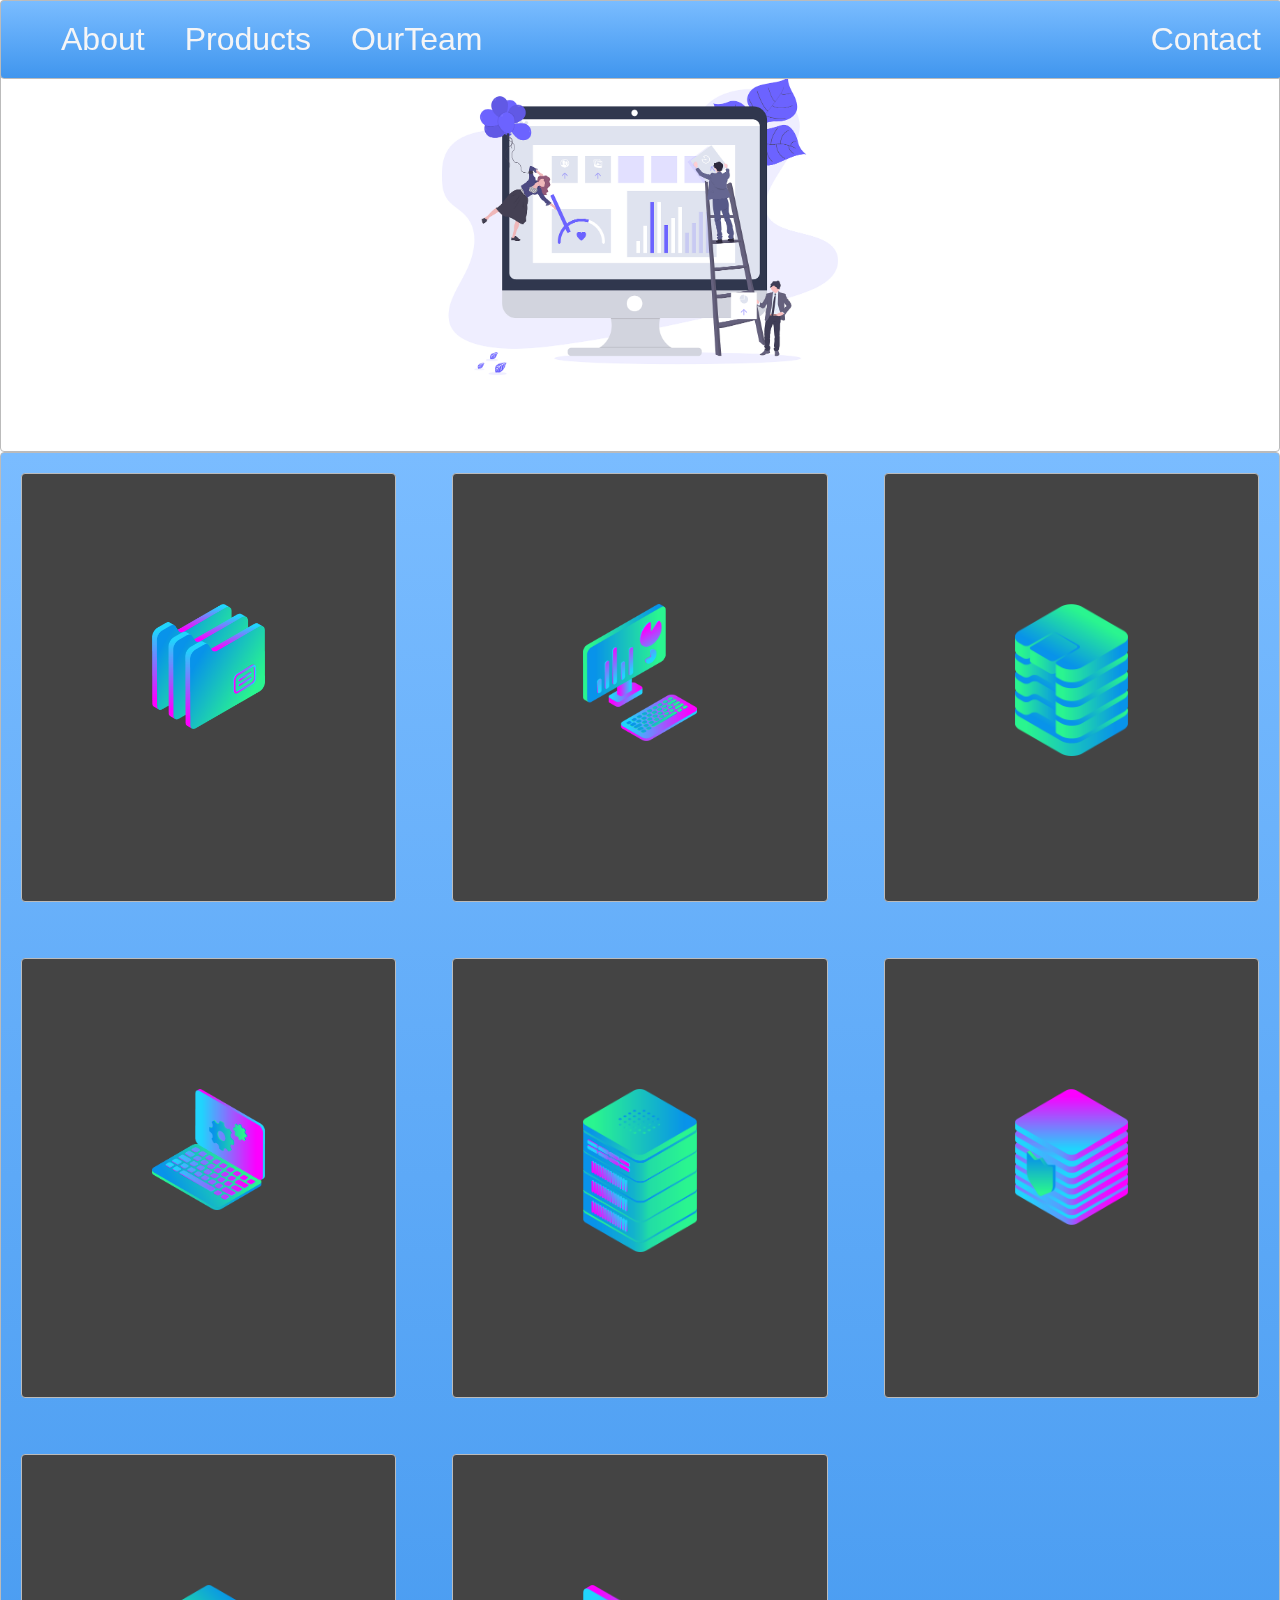
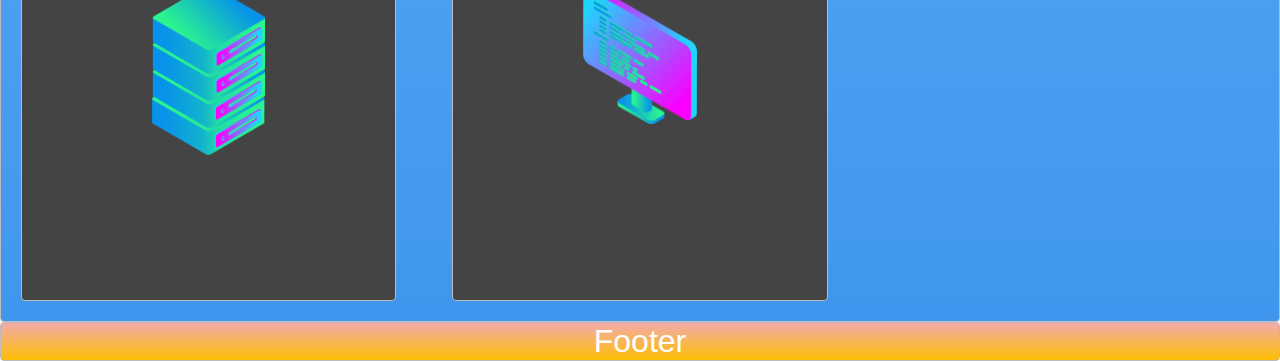
<file: fancy-layout/index.html>
<!DOCTYPE html>
<html>
  <head>
    <title>Layout Master</title>
    <link rel="stylesheet" type="text/css" href="./style.css" />
  </head>
  <body>
    <!-- About, Products, OurTean  Contact -->

    <nav class="zone blue sticy">
      <ul class="main-nav">
        <li><a href="#">About</a></li>
        <li><a href="#">Products</a></li>
        <li><a href="#">OurTeam</a></li>
        <li class="push"><a href="#">Contact</a></li>
      </ul>
    </nav>
    <div class="container zone red">
      <img class="cover" src="./img/undraw.png" />
    </div>
    <div class="zone blue grid-wraper">
      <div class="box zone"><img src="./img/files_2.png" /></div>
      <div class="box zone"><img src="./img/desktop_analytics_2.png" /></div>
      <div class="box zone"><img src="./img/data_storage_2_2.png" /></div>
      <div class="box zone"><img src="./img/monitor_settings_2.png" /></div>
      <div class="box zone"><img src="./img/server_3.png" /></div>
      <div class="box zone"><img src="./img/server_safe_2.png" /></div>
      <div class="box zone"><img src="./img/server_2_2.png" /></div>
      <div class="box zone"><img src="./img/monitor_coding_2.png" /></div>
    </div>
    <footer class="zone yellow">Footer</footer>
  </body>
</html>
</file>
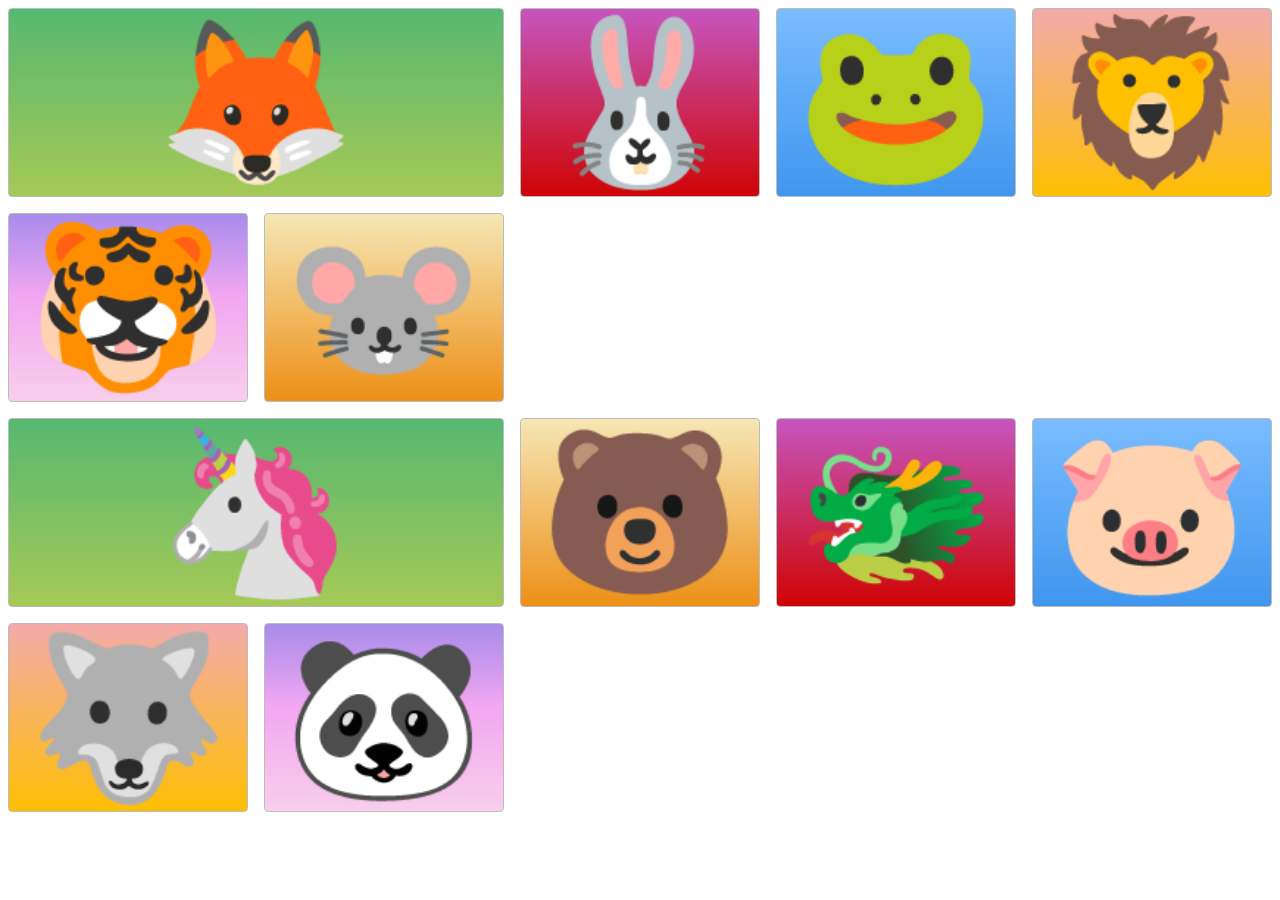
<file: grid-animals/index.html>
<!DOCTYPE html>
<html>
  <head>
    <!-- the below meta tag is default in most modern browsers. however if you have an
  older browser, the emojis may not show up properly. In which case you need this meta
  tag. Read more here: https://teamtreehouse.com/community/meta-charsetutf8-what-does-this-mean-or-what-does-it-do-i-deleted-it-from-the-code-and-nothing-changed -->
    <meta charset="utf-8" />
    <title>Grid Master</title>
    <link rel="stylesheet" type="text/css" href="./style.css" />
  </head>
  <body>
    <div class="container">
      <div class="zone green">🦊</div>
      <div class="zone red">🐰</div>
      <div class="zone blue">🐸</div>
      <div class="zone yellow">🦁</div>
      <div class="zone purple">🐯</div>
      <div class="zone brown">🐭</div>
      <div class="zone green">🦄</div>
      <div class="zone brown">🐻</div>
      <div class="zone red">🐲</div>
      <div class="zone blue">🐷</div>
      <div class="zone yellow">🐺</div>
      <div class="zone purple">🐼</div>
    </div>
  </body>
</html>
</file>
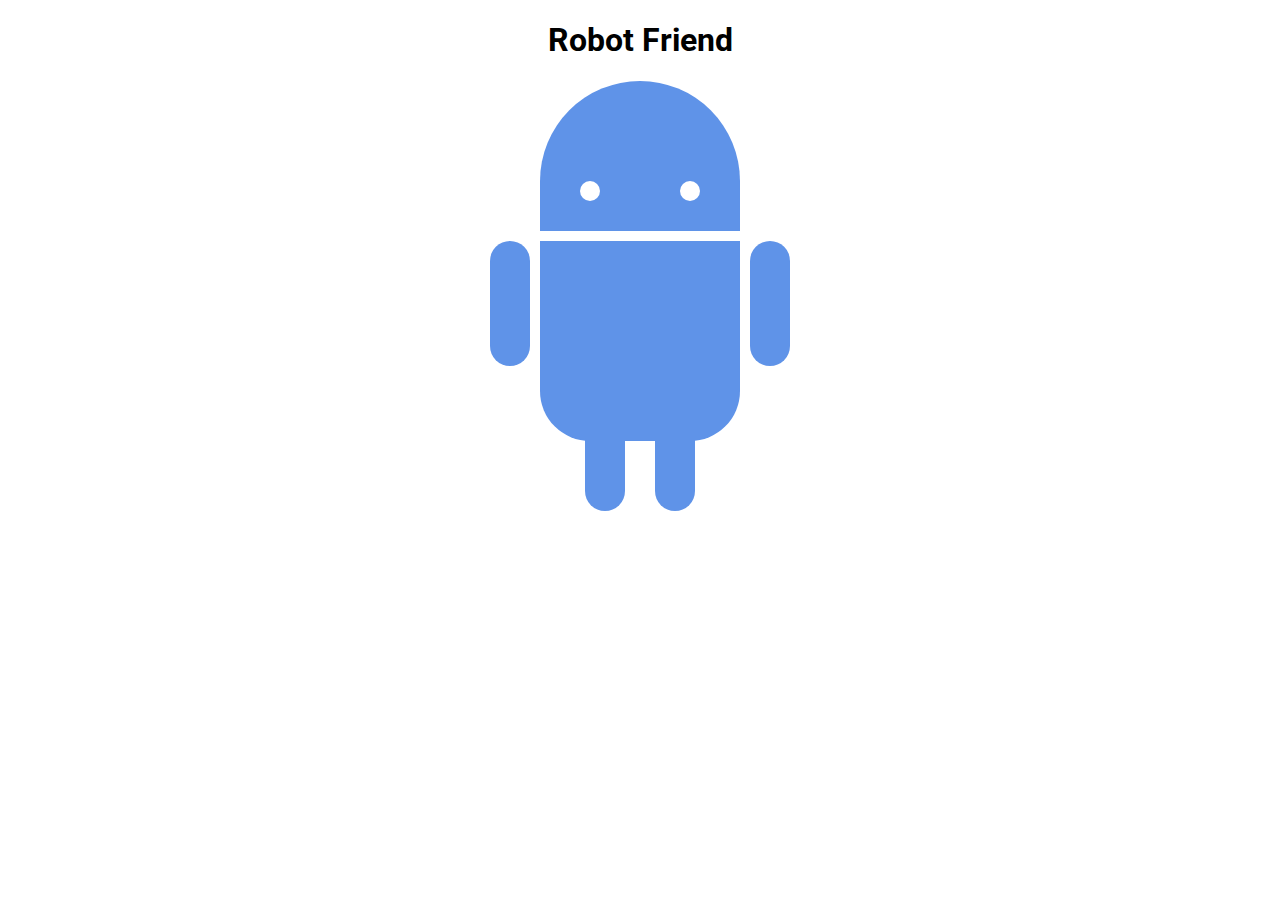
<file: robot/index.html>
<!DOCTYPE html>
<html>
<head>
	<title>RoboPage</title>
	<link rel="stylesheet" type="text/css" href="style.css">
	<link href="https://fonts.googleapis.com/css?family=Roboto" rel="stylesheet">
</head>
<body>
	<h1>Robot Friend</h1>
	<div class="robots">
		<div class="android"> 
			<div class="head"> 
				<div class="eyes"> 
					<div class="left_eye"></div> 
					<div class="right_eye"></div>
				</div> 
			</div> 
			<div class="upper_body"> 
				<div class="left_arm"></div> 
				<div class="torso"></div> 
				<div class="right_arm"></div> 
			</div> 
			<div class="lower_body"> 
				<div class="left_leg"></div> 
				<div class="right_leg"></div> 
			</div> 
		</div>
	</div>
</body>
</html>
</file>
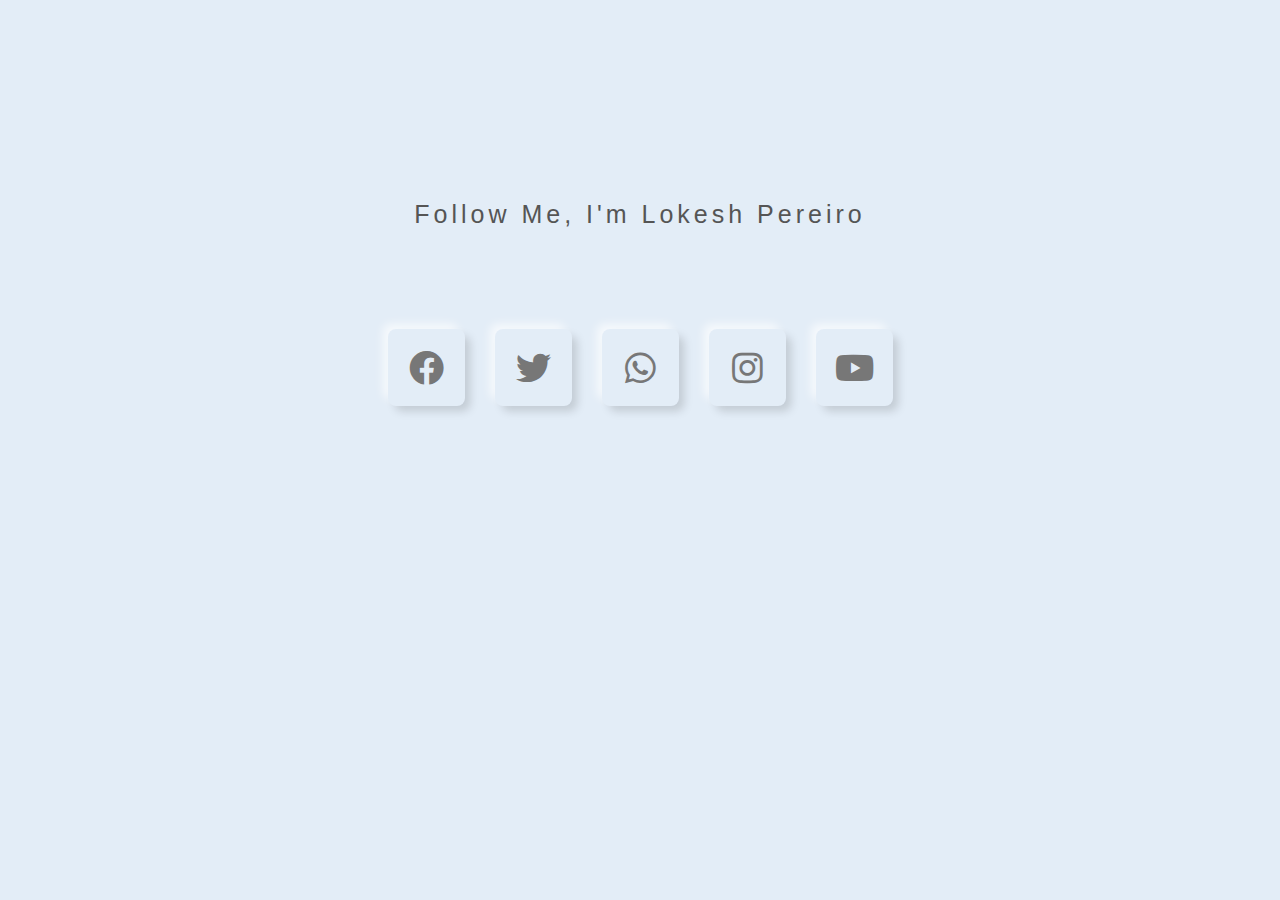
<file: UxUi-rrss/index.html>
<!DOCTYPE html>
<html lang="en">

<head>
    <meta charset="UTF-8">
    <meta name="viewport" content="width=device-width, initial-scale=1.0">
    <title>Neomorphism UI Design - Social Media</title>
    <link rel="stylesheet" href="estiloxx.css">
    <link rel="stylesheet" href="https://cdnjs.cloudflare.com/ajax/libs/font-awesome/5.15.4/css/all.min.css">
</head>

<body>

    <h1>Follow Me, I'm Lokesh Pereiro</h1>

    <div class='social-media'>
        <a href="#"><i class="fab fa-facebook"></i></a>
        <a href="#"><i class="fab fa-twitter"></i></a>
        <a href="#"><i class="fab fa-whatsapp"></i></a>
        <a href="#"><i class="fab fa-instagram"></i></a>
        <a href="#"><i class="fab fa-youtube"></i></a>
    </div>



</body>

</html>
</file>
<file: fancy-layout/style.css>
body {
  margin: auto 0;
  font-family: Arial, Helvetica, sans-serif;
}
.zone {
  /* padding: 30px 50px;
  margin: 40px 60px; */
  cursor: pointer;
  /* display: inline-block; */
  color: #fff;
  font-size: 2em;
  border-radius: 4px;
  border: 1px solid #bbb;
  transition: all 0.3s linear;
}

.zone:hover {
  -webkit-box-shadow: rgba(0, 0, 0, 0.8) 0px 5px 15px,
    inset rgba(0, 0, 0, 0.15) 0px -10px 20px;
  -moz-box-shadow: rgba(0, 0, 0, 0.8) 0px 5px 15px,
    inset rgba(0, 0, 0, 0.15) 0px -10px 20px;
  -o-box-shadow: rgba(0, 0, 0, 0.8) 0px 5px 15px,
    inset rgba(0, 0, 0, 0.15) 0px -10px 20px;
  box-shadow: rgba(0, 0, 0, 0.8) 0px 5px 15px,
    inset rgba(0, 0, 0, 0.15) 0px -10px 20px;
}
.box:hover {
  -webkit-transform: rotate(-7deg);
  -moz-transform: rotate(-7deg);
  -o-transform: rotate(-7deg);
  transform: rotate(-7deg);
}

/* Nav */
/* .green {
  width: 100%;
} */
.sticy {
  width: 100%;
  position: fixed;
  top: 0;
}
.main-nav {
  display: flex;
  list-style: none;
  margin: 0;
}
li {
  padding: 20px;
}
.push {
  margin-left: auto;
}
a {
  color: #f5f5f6;
  text-decoration: none;
}

@media (max-width: 600px) {
  .main-nav {
    font-size: 0.5em;
    padding: 0;
  }
}

/* Cover */
.container {
  display: flex;
  justify-content: center;
  align-items: center;
  height: 50vh;
}
.cover {
  width: 30rem;
}
/*https://paulund.co.uk/how-to-create-shiny-css-buttons*/
/***********************************************************************
 *  Green Background
 **********************************************************************/
.green {
  background: #56b870; /* Old browsers */
  background: -moz-linear-gradient(top, #56b870 0%, #a5c956 100%); /* FF3.6+ */
  background: -webkit-gradient(
    linear,
    left top,
    left bottom,
    color-stop(0%, #56b870),
    color-stop(100%, #a5c956)
  ); /* Chrome,Safari4+ */
  background: -webkit-linear-gradient(
    top,
    #56b870 0%,
    #a5c956 100%
  ); /* Chrome10+,Safari5.1+ */
  background: -o-linear-gradient(
    top,
    #56b870 0%,
    #a5c956 100%
  ); /* Opera 11.10+ */
  background: -ms-linear-gradient(top, #56b870 0%, #a5c956 100%); /* IE10+ */
  background: linear-gradient(top, #56b870 0%, #a5c956 100%); /* W3C */
}

/* Grid */

.grid-wraper {
  display: grid;
  grid-template-columns: repeat(auto-fill, minmax(350px, 1fr));
  gap: 1rem;
}
.box > img {
  width: 100%;
}

.box {
  background-color: #444;
  padding: 130px;
  margin: 20px;
}

footer {
  text-align: center;
}
/***********************************************************************
 *  Red Background
 **********************************************************************/

/***********************************************************************
 *  Yellow Background
 **********************************************************************/
.yellow {
  background: #f3aaaa; /* Old browsers */
  background: -moz-linear-gradient(top, #f3aaaa 0%, #febf04 100%); /* FF3.6+ */
  background: -webkit-gradient(
    linear,
    left top,
    left bottom,
    color-stop(0%, #f3aaaa),
    color-stop(100%, #febf04)
  ); /* Chrome,Safari4+ */
  background: -webkit-linear-gradient(
    top,
    #f3aaaa 0%,
    #febf04 100%
  ); /* Chrome10+,Safari5.1+ */
  background: -o-linear-gradient(
    top,
    #f3aaaa 0%,
    #febf04 100%
  ); /* Opera 11.10+ */
  background: -ms-linear-gradient(top, #f3aaaa 0%, #febf04 100%); /* IE10+ */
  background: linear-gradient(top, #f3aaaa 0%, #febf04 100%); /* W3C */
}

/***********************************************************************
 *  Blue Background
 **********************************************************************/
.blue {
  background: #7abcff; /* Old browsers */
  background: -moz-linear-gradient(
    top,
    #7abcff 0%,
    #60abf8 44%,
    #4096ee 100%
  ); /* FF3.6+ */
  background: -webkit-gradient(
    linear,
    left top,
    left bottom,
    color-stop(0%, #7abcff),
    color-stop(44%, #60abf8),
    color-stop(100%, #4096ee)
  ); /* Chrome,Safari4+ */
  background: -webkit-linear-gradient(
    top,
    #7abcff 0%,
    #60abf8 44%,
    #4096ee 100%
  ); /* Chrome10+,Safari5.1+ */
  background: -o-linear-gradient(
    top,
    #7abcff 0%,
    #60abf8 44%,
    #4096ee 100%
  ); /* Opera 11.10+ */
  background: -ms-linear-gradient(
    top,
    #7abcff 0%,
    #60abf8 44%,
    #4096ee 100%
  ); /* IE10+ */
  background: linear-gradient(
    top,
    #7abcff 0%,
    #60abf8 44%,
    #4096ee 100%
  ); /* W3C */
}
</file>
<file: grid-animals/style.css>
.container {
  display: grid;
  grid-template-columns: repeat(auto-fill, minmax(200px, 1fr));
  grid-template-rows: 1fr;
  gap: 1rem;
}
.green {
  grid-column: 1/3; /* span: 2,3....*/
}

.zone {
  cursor: pointer;
  /* display: inline-block; */
  text-align: center;
  font-size: 10em;
  border-radius: 4px;
  border: 1px solid #bbb;
  transition: all 0.3s linear;
}

.zone:hover {
  -webkit-box-shadow: rgba(0, 0, 0, 0.8) 0px 5px 15px,
    inset rgba(0, 0, 0, 0.15) 0px -10px 20px;
  -moz-box-shadow: rgba(0, 0, 0, 0.8) 0px 5px 15px,
    inset rgba(0, 0, 0, 0.15) 0px -10px 20px;
  -o-box-shadow: rgba(0, 0, 0, 0.8) 0px 5px 15px,
    inset rgba(0, 0, 0, 0.15) 0px -10px 20px;
  box-shadow: rgba(0, 0, 0, 0.8) 0px 5px 15px,
    inset rgba(0, 0, 0, 0.15) 0px -10px 20px;
}

/*https://paulund.co.uk/how-to-create-shiny-css-buttons*/
/***********************************************************************
 *  Green Background
 **********************************************************************/
.green {
  background: #56b870; /* Old browsers */
  background: -moz-linear-gradient(top, #56b870 0%, #a5c956 100%); /* FF3.6+ */
  background: -webkit-gradient(
    linear,
    left top,
    left bottom,
    color-stop(0%, #56b870),
    color-stop(100%, #a5c956)
  ); /* Chrome,Safari4+ */
  background: -webkit-linear-gradient(
    top,
    #56b870 0%,
    #a5c956 100%
  ); /* Chrome10+,Safari5.1+ */
  background: -o-linear-gradient(
    top,
    #56b870 0%,
    #a5c956 100%
  ); /* Opera 11.10+ */
  background: -ms-linear-gradient(top, #56b870 0%, #a5c956 100%); /* IE10+ */
  background: linear-gradient(top, #56b870 0%, #a5c956 100%); /* W3C */
}

/***********************************************************************
 *  Red Background
 **********************************************************************/
.red {
  background: #c655be; /* Old browsers */
  background: -moz-linear-gradient(top, #c655be 0%, #cf0404 100%); /* FF3.6+ */
  background: -webkit-gradient(
    linear,
    left top,
    left bottom,
    color-stop(0%, #c655be),
    color-stop(100%, #cf0404)
  ); /* Chrome,Safari4+ */
  background: -webkit-linear-gradient(
    top,
    #c655be 0%,
    #cf0404 100%
  ); /* Chrome10+,Safari5.1+ */
  background: -o-linear-gradient(
    top,
    #c655be 0%,
    #cf0404 100%
  ); /* Opera 11.10+ */
  background: -ms-linear-gradient(top, #c655be 0%, #cf0404 100%); /* IE10+ */
  background: linear-gradient(top, #c655be 0%, #cf0404 100%); /* W3C */
}

/***********************************************************************
 *  Yellow Background
 **********************************************************************/
.yellow {
  background: #f3aaaa; /* Old browsers */
  background: -moz-linear-gradient(top, #f3aaaa 0%, #febf04 100%); /* FF3.6+ */
  background: -webkit-gradient(
    linear,
    left top,
    left bottom,
    color-stop(0%, #f3aaaa),
    color-stop(100%, #febf04)
  ); /* Chrome,Safari4+ */
  background: -webkit-linear-gradient(
    top,
    #f3aaaa 0%,
    #febf04 100%
  ); /* Chrome10+,Safari5.1+ */
  background: -o-linear-gradient(
    top,
    #f3aaaa 0%,
    #febf04 100%
  ); /* Opera 11.10+ */
  background: -ms-linear-gradient(top, #f3aaaa 0%, #febf04 100%); /* IE10+ */
  background: linear-gradient(top, #f3aaaa 0%, #febf04 100%); /* W3C */
}

/***********************************************************************
 *  Blue Background
 **********************************************************************/
.blue {
  background: #7abcff; /* Old browsers */
  background: -moz-linear-gradient(
    top,
    #7abcff 0%,
    #60abf8 44%,
    #4096ee 100%
  ); /* FF3.6+ */
  background: -webkit-gradient(
    linear,
    left top,
    left bottom,
    color-stop(0%, #7abcff),
    color-stop(44%, #60abf8),
    color-stop(100%, #4096ee)
  ); /* Chrome,Safari4+ */
  background: -webkit-linear-gradient(
    top,
    #7abcff 0%,
    #60abf8 44%,
    #4096ee 100%
  ); /* Chrome10+,Safari5.1+ */
  background: -o-linear-gradient(
    top,
    #7abcff 0%,
    #60abf8 44%,
    #4096ee 100%
  ); /* Opera 11.10+ */
  background: -ms-linear-gradient(
    top,
    #7abcff 0%,
    #60abf8 44%,
    #4096ee 100%
  ); /* IE10+ */
  background: linear-gradient(
    top,
    #7abcff 0%,
    #60abf8 44%,
    #4096ee 100%
  ); /* W3C */
}

/***********************************************************************
 *  Purple Background
 **********************************************************************/
.purple {
  background: #a88beb; /* Old browsers */
  background: -moz-linear-gradient(
    top,
    #a88beb 0%,
    #f1a7f1 44%,
    #f8ceec 100%
  ); /* FF3.6+ */
  background: -webkit-gradient(
    linear,
    left top,
    left bottom,
    color-stop(0%, #a88beb),
    color-stop(44%, #f1a7f1),
    color-stop(100%, #f8ceec)
  ); /* Chrome,Safari4+ */
  background: -webkit-linear-gradient(
    top,
    #a88beb 0%,
    #f1a7f1 44%,
    #f8ceec 100%
  ); /* Chrome10+,Safari5.1+ */
  background: -o-linear-gradient(
    top,
    #a88beb 0%,
    #f1a7f1 44%,
    #f8ceec 100%
  ); /* Opera 11.10+ */
  background: -ms-linear-gradient(
    top,
    #a88beb 0%,
    #f1a7f1 44%,
    #f8ceec 100%
  ); /* IE10+ */
  background: linear-gradient(
    top,
    #a88beb 0%,
    #f1a7f1 44%,
    #f8ceec 100%
  ); /* W3C */
}

/***********************************************************************
 *  Brown Background
 **********************************************************************/
.brown {
  background: #f6e6b4; /* Old browsers */
  background: -moz-linear-gradient(top, #f6e6b4 0%, #ed9017 100%); /* FF3.6+ */
  background: -webkit-gradient(
    linear,
    left top,
    left bottom,
    color-stop(0%, #f6e6b4),
    color-stop(100%, #ed9017)
  ); /* Chrome,Safari4+ */
  background: -webkit-linear-gradient(
    top,
    #f6e6b4 0%,
    #ed9017 100%
  ); /* Chrome10+,Safari5.1+ */
  background: -o-linear-gradient(
    top,
    #f6e6b4 0%,
    #ed9017 100%
  ); /* Opera 11.10+ */
  background: -ms-linear-gradient(top, #f6e6b4 0%, #ed9017 100%); /* IE10+ */
  background: linear-gradient(top, #f6e6b4 0%, #ed9017 100%); /* W3C */
  filter: progid:DXImageTransform.Microsoft.gradient( startColorstr='#f6e6b4', endColorstr='#ed9017',GradientType=0 ); /* IE6-9 */
}
</file>
<file: robot/style.css>
h1 {
	text-align: center;
	font-family: 'Roboto', sans-serif;
}

.robots {
	flex-wrap: wrap;
	display: flex;
	justify-content: center;
}

.head, 
.left_arm, 


.torso, 
.right_arm, 
.left_leg, 
.right_leg {
	 background-color: #5f93e8;
}

.head { 
	width: 200px; 
	margin: 0 auto; 
	height: 150px; 
	border-radius: 200px 200px 0 0; 
	margin-bottom: 10px;
} 

.eyes {
	display: flex
}

.head:hover {
	width: 300px;
    transition: 1s ease-in-out;
}

.upper_body { 
	width: 300px; 
	height: 150px;
	display: flex; 
} 

.left_arm, .right_arm { 
	width: 40px; 
	height: 125px;
	border-radius: 100px; 
} 

.left_arm { 
	margin-right: 10px; 
} 

.right_arm { 
	margin-left: 10px; 
} 

.torso { 
	width: 200px; 
	height: 200px;
	border-radius: 0 0 50px 50px; 
} 

.lower_body { 
	width: 200px; 
	height: 200px;
	/* This is another useful property. Hmm what do you think it does?*/
	margin: 0 auto;
	display: flex; 
} 

.left_leg, .right_leg { 
	width: 40px; 
	height: 120px;
	border-radius: 0 0 100px 100px; 
} 

.left_leg { 
	margin-left: 45px; 
} 

.left_leg:hover {
	-webkit-transform: rotate(20deg);
    -moz-transform: rotate(20deg);
    -o-transform: rotate(20deg);
    -ms-transform: rotate(20deg);
    transform: rotate(20deg);
}

.right_leg { 
	margin-left: 30px; 
}

.left_eye, .right_eye { 
	width: 20px; 
	height: 20px; 
	border-radius: 15px; 
	background-color: white;  
} 

.left_eye { 
	/* These properties are new and you haven't encountered
	in this course. Check out CSS Tricks to see what it does! */
	position: relative; 
	top: 100px; 
	left: 40px; 
} 

.right_eye { 
	position: relative; 
	top: 100px; 
	left: 120px; 
}
</file>
<file: UxUi-rrss/estiloxx.css>
* {
    margin: 0;
    padding: 0;
}

body {
    background-color: #e3edf7;
}

h1 {
    font-family: sans-serif;
    font-weight: normal;
    font-size: 25px;
    letter-spacing: 4px;
    padding: 200px 0 100px;
    color: #555;
    text-align: center;
}

.social-media {
    display: flex;
    justify-content: center;
}

a {
    display: flex;
    background-color: #e3edf7;
    height: 75px;
    width: 75px;
    margin: 0 15px;
    border-radius: 8px;
    align-items: center;
    justify-content: center;
    text-decoration: none;
    box-shadow: 6px 6px 10px -1px rgba(0, 0, 0, 0.15),
        -6px -6px 10px -1px rgba(255, 255, 255, 0.7);
    border: 1px solid rgba(0, 0, 0, 0);

    transition: transform 0.5s;
}

a i {
    font-size: 35px;
    color: #777;
    transition: transform 0.5s;
}

a:hover {
    box-shadow: inset 4px 4px 6px -1px rgba(0, 0, 0, 0.2),
        inset -4px -4px 6px -1px rgba(255, 255, 255, 0.7),
        -0.5px -0.5px 0px rgba(225, 255, 255, 1),
        0.5px 0.5px 0px rgba(0, 0, 0, 0.15),
        0px 12px 10px -10px rgba(0, 0, 0, 0.05);

    border: 1px solid rgba(0, 0, 0, 0.01);

    transform: translateY(2px);
}

a:hover i {
    transform: scale(0.9);
}

a:hover .fa-facebook {
    color: #3b5998;
}

a:hover .fa-twitter {
    color: #00acee;
}

a:hover .fa-whatsapp {
    color: #4fce5d;
}

a:hover .fa-instagram {
    color: #c13584;
}

a:hover .fa-youtube {
    color: #f00;
}
</file>
